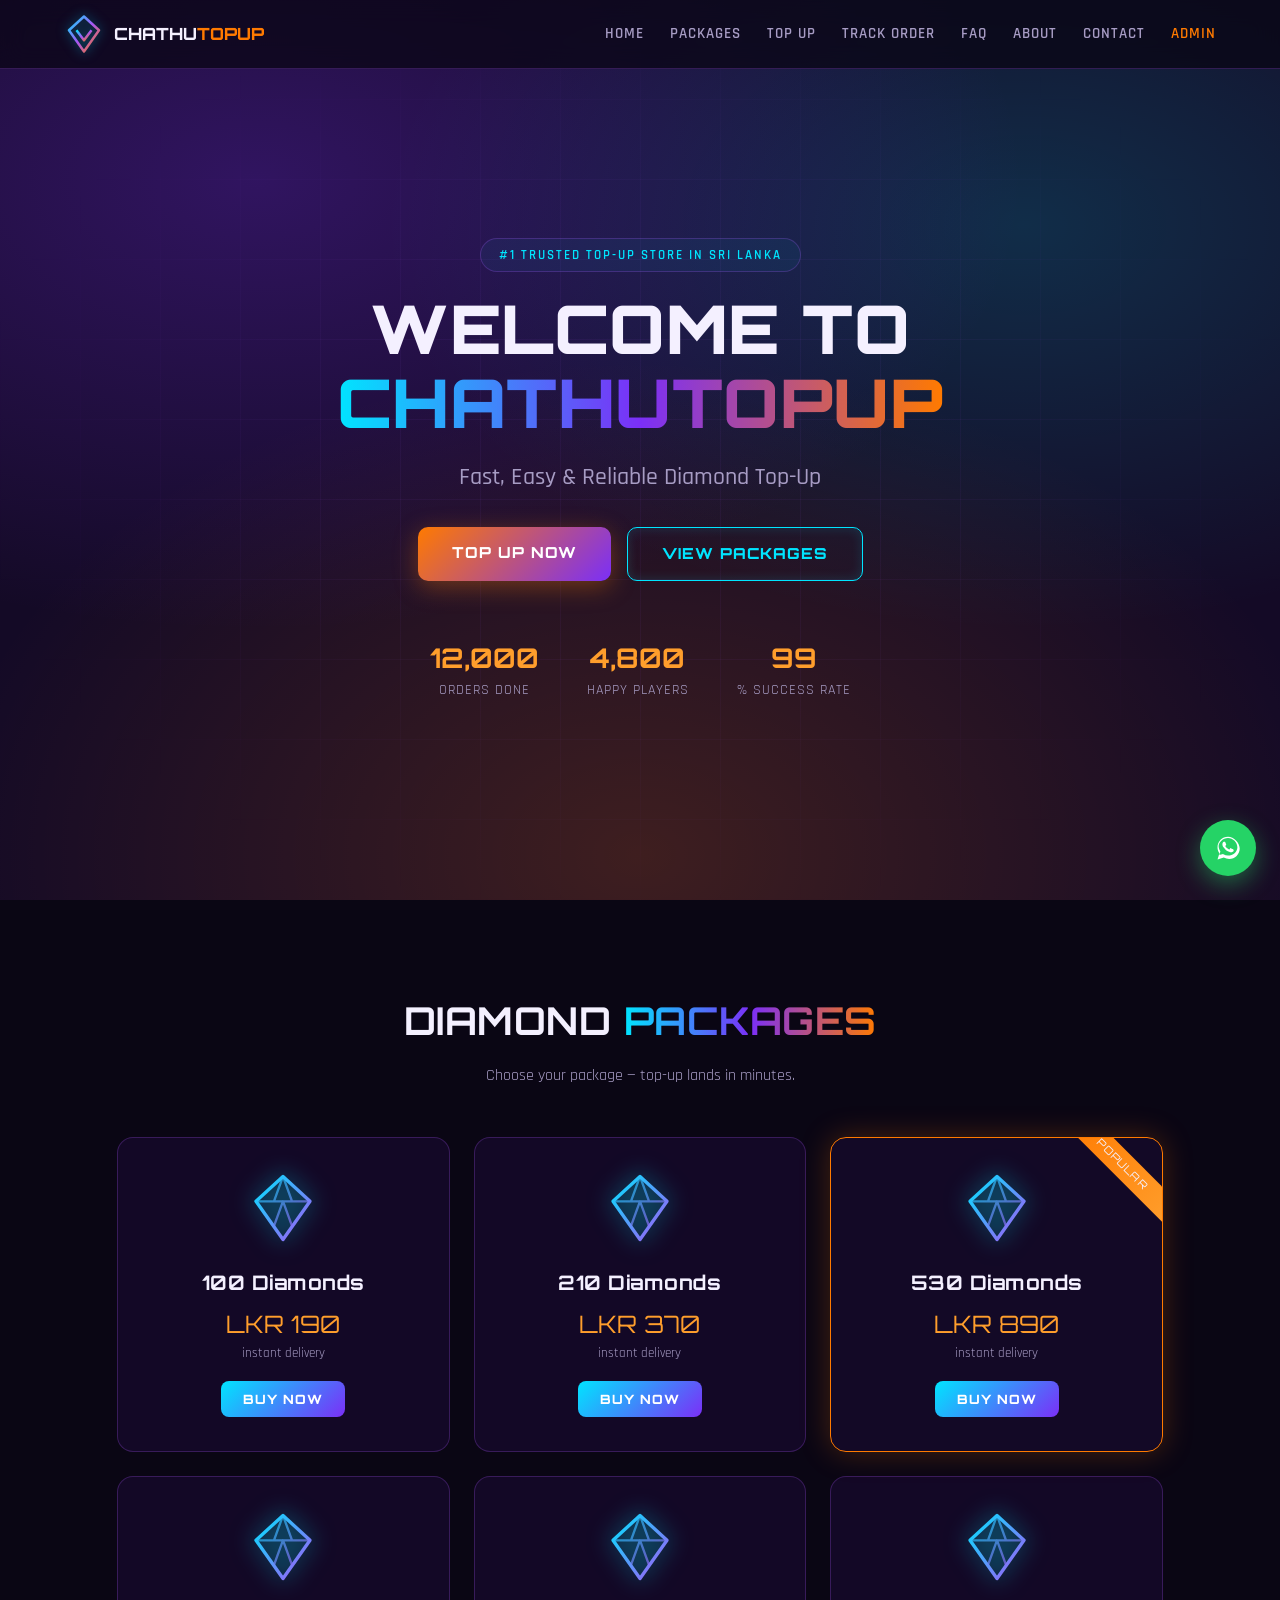
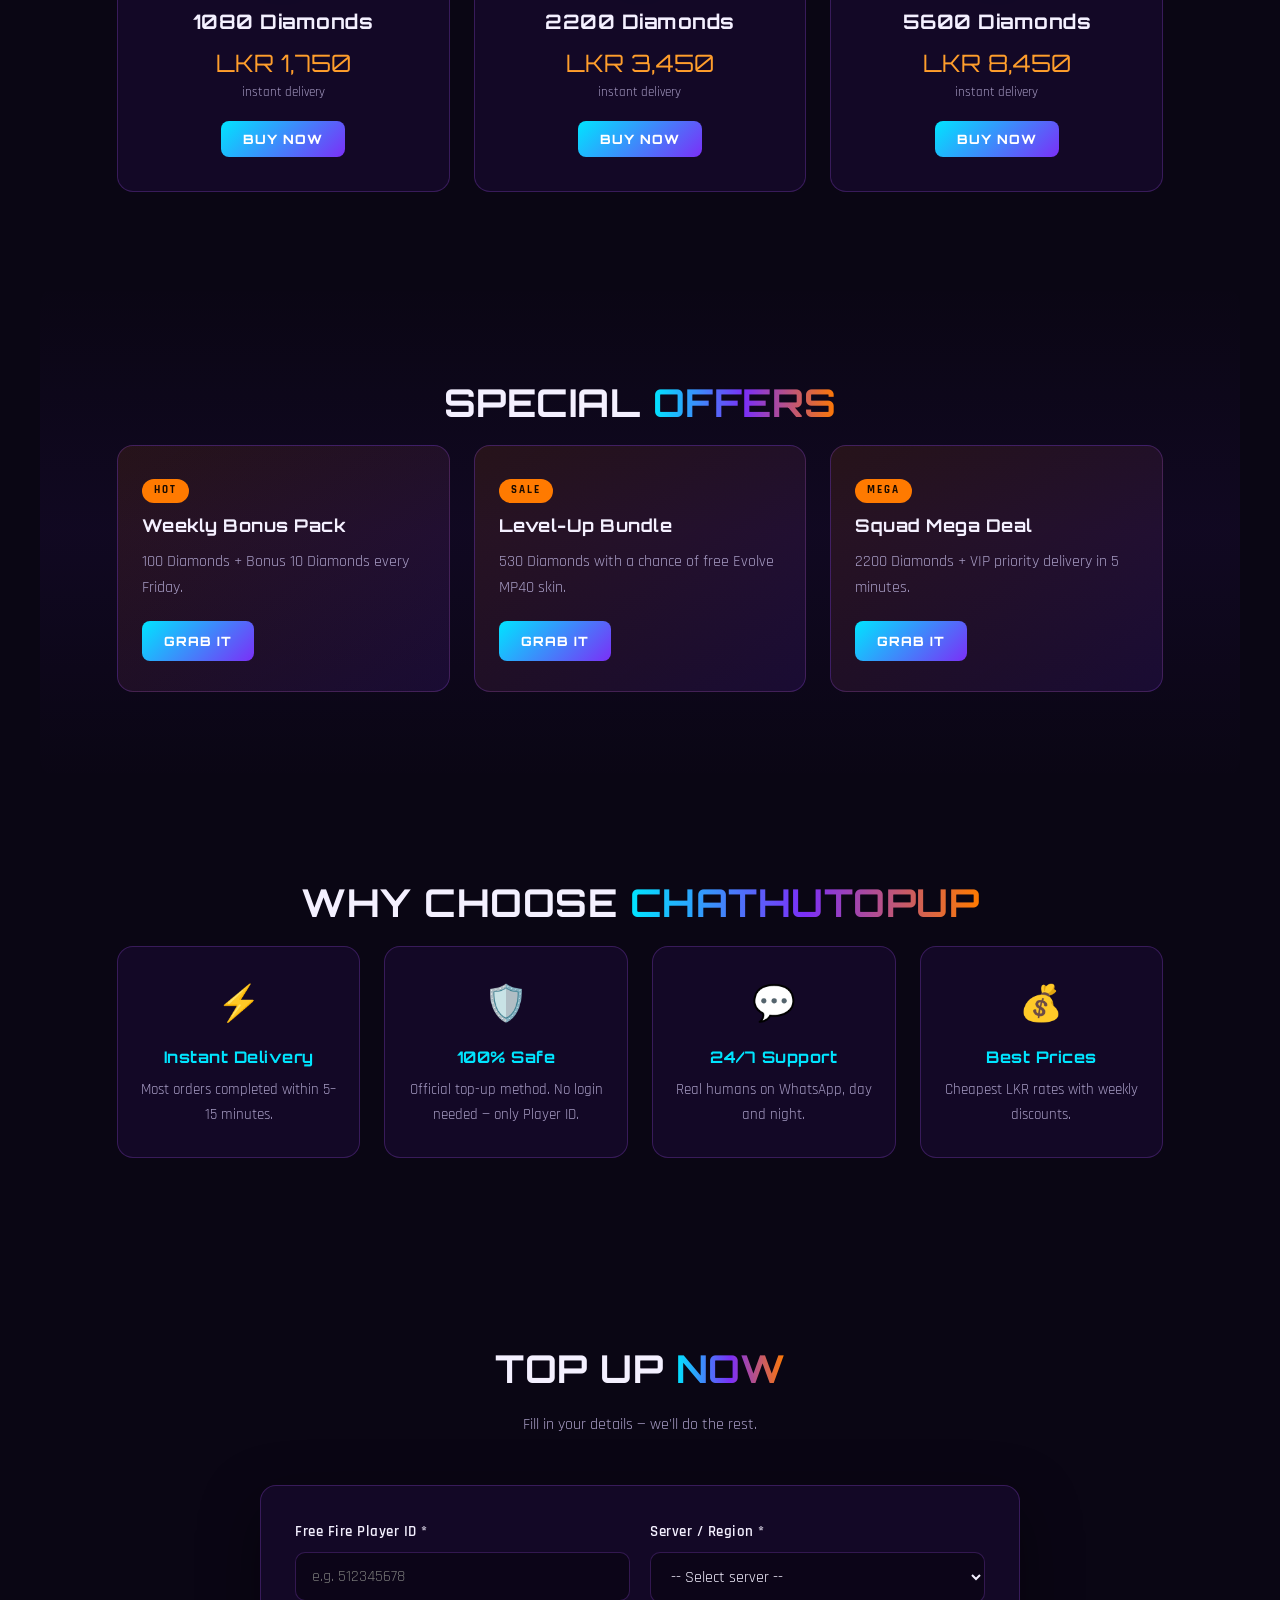
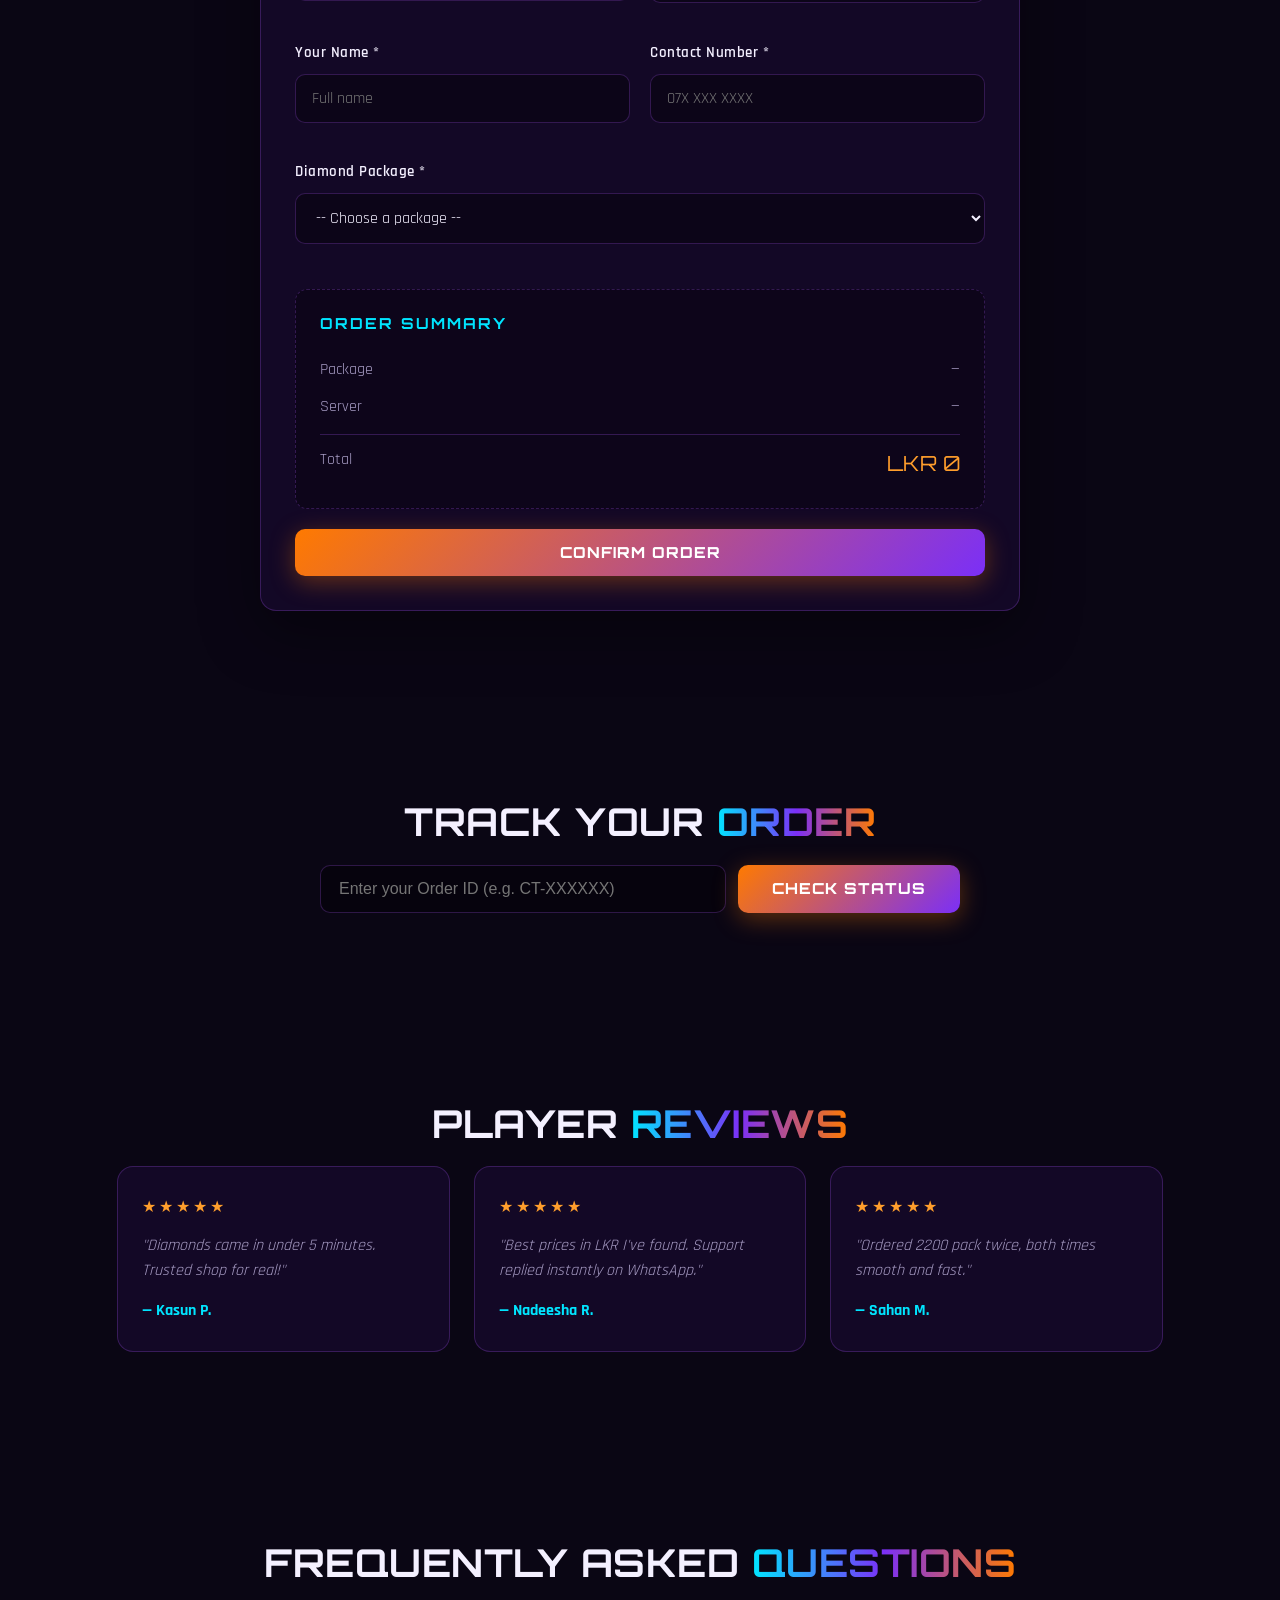
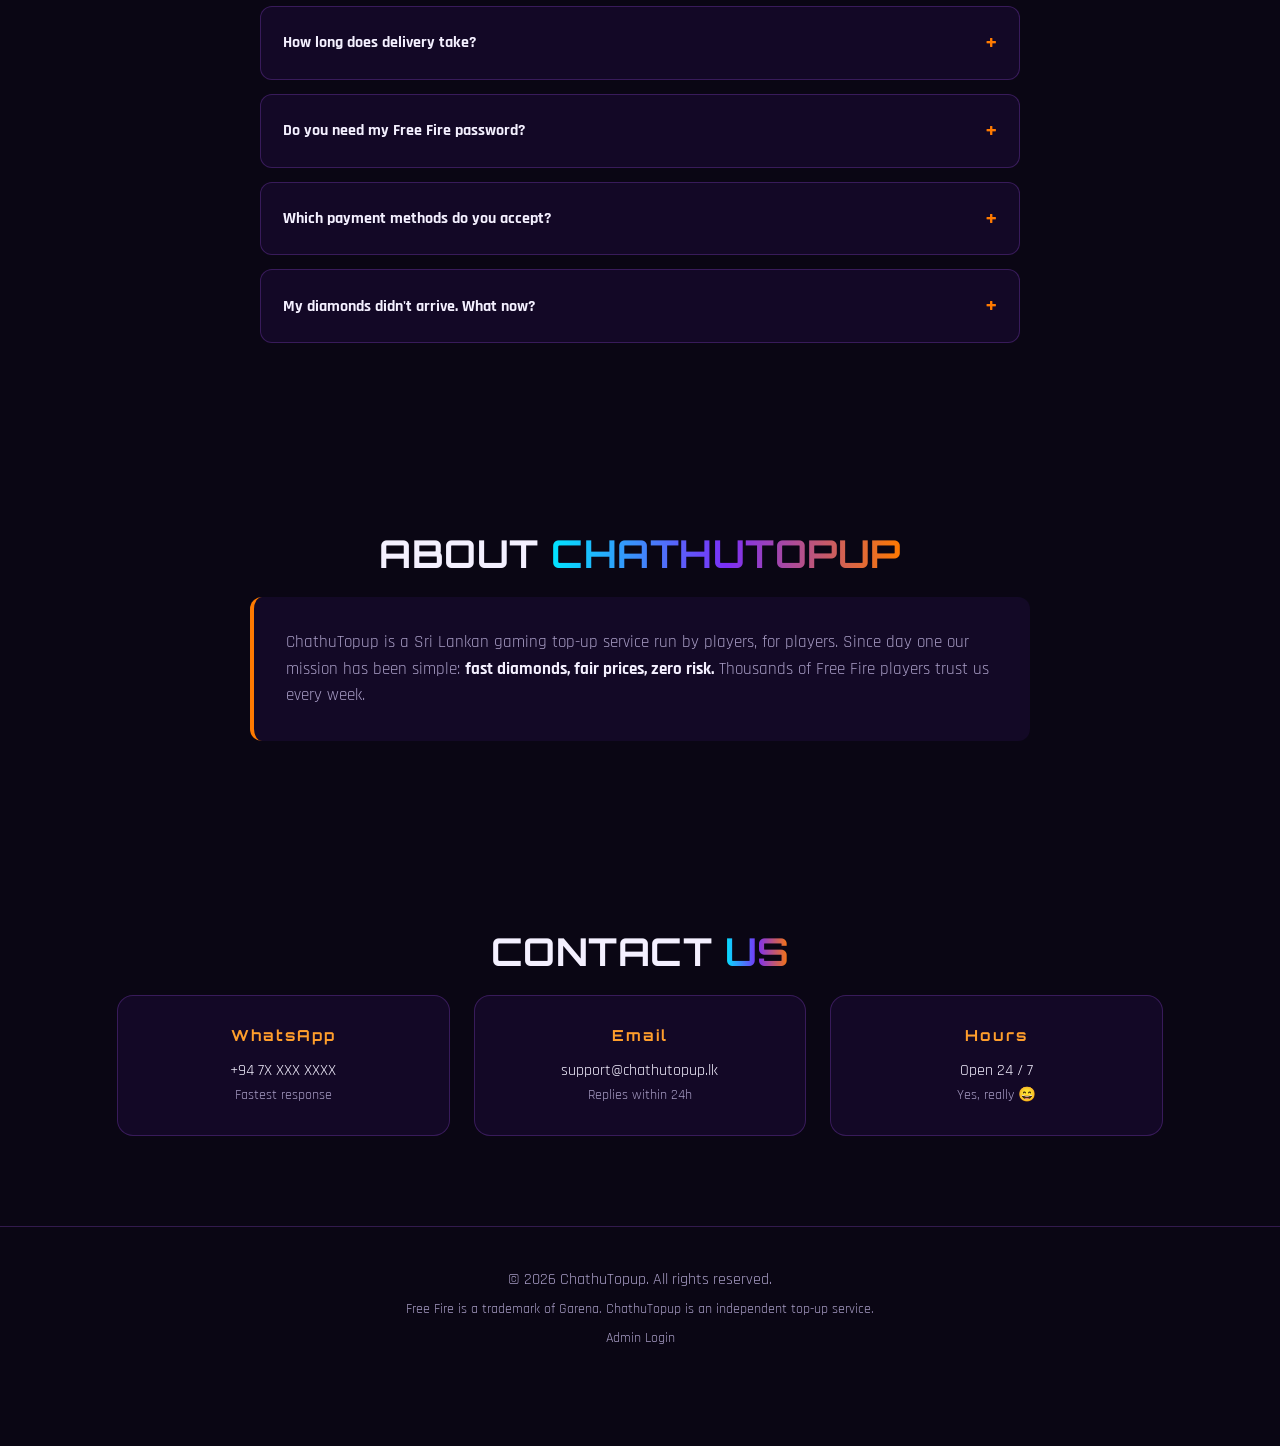
<file: index.html>
<!DOCTYPE html>
<html lang="en">
<head>
  <!-- ============================================================
       CHATHUTOPUP — Free Fire Diamond Top-Up Store
       File : index.html  (Homepage + Order + Payment + Tracking + FAQ)
       Tech : HTML5 / CSS3 / Vanilla JavaScript
       NOTE : This is the frontend. Real orders, auth & payments
              must run on a secure backend (see comments in script.js
              and payment section below).
       ============================================================ -->
  <meta charset="UTF-8" />
  <meta name="viewport" content="width=device-width, initial-scale=1.0" />
  <meta name="description" content="ChathuTopup — Fast, Easy & Reliable Free Fire Diamond Top-Up in Sri Lanka." />
  <title>ChathuTopup | Free Fire Diamond Top-Up Store</title>
  <link rel="stylesheet" href="styles.css" />
  <!-- Gaming font pairing: Orbitron (headings) + Rajdhani (body) -->
  <link rel="preconnect" href="https://fonts.googleapis.com" />
  <link href="https://fonts.googleapis.com/css2?family=Orbitron:wght@600;800;900&family=Rajdhani:wght@400;500;600;700&display=swap" rel="stylesheet" />
</head>
<body>

  <!-- ==================== LOADING SCREEN ==================== -->
  <div id="loader" aria-hidden="true">
    <div class="loader-diamond"></div>
    <p>CHATHUTOPUP</p>
  </div>

  <!-- ==================== NAVBAR ==================== -->
  <header class="navbar" id="navbar">
    <!-- Custom inline-SVG logo: stylized "C" bolt + diamond -->
    <a href="#home" class="brand" aria-label="ChathuTopup home">
      <svg class="logo-mark" viewBox="0 0 64 64" aria-hidden="true">
        <defs>
          <linearGradient id="lg" x1="0" y1="0" x2="1" y2="1">
            <stop offset="0" stop-color="#00e5ff"/><stop offset=".5" stop-color="#a855f7"/><stop offset="1" stop-color="#ff7a00"/>
          </linearGradient>
        </defs>
        <path d="M32 4 8 26l24 34 24-34L32 4z" fill="none" stroke="url(#lg)" stroke-width="4" stroke-linejoin="round"/>
        <path d="M20 26l12 16 12-16" fill="none" stroke="url(#lg)" stroke-width="4" stroke-linejoin="round"/>
      </svg>
      <span class="brand-name">CHATHU<em>TOPUP</em></span>
    </a>

    <nav class="nav-links" id="navLinks" aria-label="Main navigation">
      <a href="#home">Home</a>
      <a href="#packages">Packages</a>
      <a href="#order">Top Up</a>
      <a href="#track">Track Order</a>
      <a href="#faq">FAQ</a>
      <a href="#about">About</a>
      <a href="#contact">Contact</a>
      <a href="admin.html" class="nav-admin">Admin</a>
    </nav>

    <!-- Hamburger for mobile -->
    <button class="hamburger" id="hamburger" aria-label="Open menu" aria-expanded="false">
      <span></span><span></span><span></span>
    </button>
  </header>

  <!-- ==================== HERO ==================== -->
  <section class="hero" id="home">
    <!-- Animated neon grid + glow orbs (pure CSS, fast-loading) -->
    <div class="hero-bg"></div>
    <div class="hero-content reveal">
      <p class="hero-tag">#1 TRUSTED TOP-UP STORE IN SRI LANKA</p>
      <h1>WELCOME TO <span class="grad-text">CHATHUTOPUP</span></h1>
      <p class="hero-sub">Fast, Easy &amp; Reliable Diamond Top-Up</p>
      <div class="hero-btns">
        <a href="#order" class="btn btn-primary">TOP UP NOW</a>
        <a href="#packages" class="btn btn-ghost">VIEW PACKAGES</a>
      </div>
      <div class="hero-stats">
        <div><strong data-count="12000">0</strong><span>Orders Done</span></div>
        <div><strong data-count="4800">0</strong><span>Happy Players</span></div>
        <div><strong data-count="99">0</strong><span>% Success Rate</span></div>
      </div>
    </div>
  </section>

  <!-- ==================== DIAMOND PACKAGES ==================== -->
  <section class="section" id="packages">
    <h2 class="section-title reveal">DIAMOND <span class="grad-text">PACKAGES</span></h2>
    <p class="section-sub reveal">Choose your package — top-up lands in minutes.</p>

    <!-- Cards are rendered from JS (data-driven => easy price management) -->
    <div class="package-grid" id="packageGrid"></div>
  </section>

  <!-- ==================== SPECIAL OFFERS ==================== -->
  <section class="section offers-section">
    <h2 class="section-title reveal">SPECIAL <span class="grad-text">OFFERS</span></h2>
    <div class="offers-grid">
      <div class="offer-card reveal">
        <span class="offer-badge">HOT</span>
        <h3>Weekly Bonus Pack</h3>
        <p>100 Diamonds + Bonus 10 Diamonds every Friday.</p>
        <a href="#order" class="btn btn-small" data-package="100">GRAB IT</a>
      </div>
      <div class="offer-card reveal">
        <span class="offer-badge">SALE</span>
        <h3>Level-Up Bundle</h3>
        <p>530 Diamonds with a chance of free Evolve MP40 skin.</p>
        <a href="#order" class="btn btn-small" data-package="530">GRAB IT</a>
      </div>
      <div class="offer-card reveal">
        <span class="offer-badge">MEGA</span>
        <h3>Squad Mega Deal</h3>
        <p>2200 Diamonds + VIP priority delivery in 5 minutes.</p>
        <a href="#order" class="btn btn-small" data-package="2200">GRAB IT</a>
      </div>
    </div>
  </section>

  <!-- ==================== WHY CHOOSE US ==================== -->
  <section class="section">
    <h2 class="section-title reveal">WHY CHOOSE <span class="grad-text">CHATHUTOPUP</span></h2>
    <div class="features-grid">
      <div class="feature reveal"><span class="feature-icon">⚡</span><h3>Instant Delivery</h3><p>Most orders completed within 5–15 minutes.</p></div>
      <div class="feature reveal"><span class="feature-icon">🛡️</span><h3>100% Safe</h3><p>Official top-up method. No login needed — only Player ID.</p></div>
      <div class="feature reveal"><span class="feature-icon">💬</span><h3>24/7 Support</h3><p>Real humans on WhatsApp, day and night.</p></div>
      <div class="feature reveal"><span class="feature-icon">💰</span><h3>Best Prices</h3><p>Cheapest LKR rates with weekly discounts.</p></div>
    </div>
  </section>

  <!-- ==================== ORDER SYSTEM ==================== -->
  <section class="section order-section" id="order">
    <h2 class="section-title reveal">TOP UP <span class="grad-text">NOW</span></h2>
    <p class="section-sub reveal">Fill in your details — we'll do the rest.</p>

    <form class="order-form reveal" id="orderForm" novalidate>
      <div class="form-grid">
        <div class="field">
          <label for="playerId">Free Fire Player ID *</label>
          <input type="text" id="playerId" placeholder="e.g. 512345678" maxlength="12" required />
          <small class="error-msg"></small>
        </div>
        <div class="field">
          <label for="server">Server / Region *</label>
          <select id="server" required>
            <option value="">-- Select server --</option>
            <option value="Asia">Asia</option>
            <option value="MENA">MENA</option>
            <option value="Europe">Europe</option>
            <option value="Americas">Americas</option>
            <option value="IND">India</option>
          </select>
          <small class="error-msg"></small>
        </div>
        <div class="field">
          <label for="customerName">Your Name *</label>
          <input type="text" id="customerName" placeholder="Full name" required />
          <small class="error-msg"></small>
        </div>
        <div class="field">
          <label for="phone">Contact Number *</label>
          <input type="tel" id="phone" placeholder="07X XXX XXXX" required />
          <small class="error-msg"></small>
        </div>
        <div class="field field-wide">
          <label for="packageSelect">Diamond Package *</label>
          <select id="packageSelect" required>
            <option value="">-- Choose a package --</option>
          </select>
          <small class="error-msg"></small>
        </div>
      </div>

      <!-- Live order summary (updates via JS) -->
      <div class="order-summary" id="orderSummary" aria-live="polite">
        <h3>ORDER SUMMARY</h3>
        <div class="summary-row"><span>Package</span><span id="sumPackage">—</span></div>
        <div class="summary-row"><span>Server</span><span id="sumServer">—</span></div>
        <div class="summary-row total"><span>Total</span><span id="sumTotal">LKR 0</span></div>
      </div>

      <button type="submit" class="btn btn-primary btn-block">CONFIRM ORDER</button>
    </form>

    <!-- Shown after confirm: payment instructions + receipt upload -->
    <div class="payment-box hidden" id="paymentBox">
      <h3>PAYMENT — BANK TRANSFER</h3>
      <ol class="payment-steps">
        <li>Transfer the <strong>exact total</strong> to:<br>
          <code>Bank of Ceylon • ChathuTopup (Pvt) Ltd<br>Acct: 1234 5678 9012</code></li>
        <li>Enter your bank reference number below.</li>
        <li>Attach a photo/screenshot of the receipt (optional but faster).</li>
      </ol>

      <div class="form-grid">
        <div class="field">
          <label for="payRef">Payment Reference *</label>
          <input type="text" id="payRef" placeholder="Bank transfer reference no." />
          <small class="error-msg"></small>
        </div>
        <div class="field">
          <label for="receipt">Upload Receipt</label>
          <input type="file" id="receipt" accept="image/*,.pdf" />
        </div>
      </div>
      <button class="btn btn-primary btn-block" id="submitPayment">SUBMIT PAYMENT &amp; PLACE ORDER</button>
      <p class="secure-note">🔒 Card payments will be processed through a PCI-DSS certified gateway (ePay / WebXPay). We <strong>never</strong> ask for card PINs, passwords or OTPs.</p>
    </div>
  </section>

  <!-- ==================== ORDER TRACKING ==================== -->
  <section class="section track-section" id="track">
    <h2 class="section-title reveal">TRACK YOUR <span class="grad-text">ORDER</span></h2>
    <div class="track-box reveal">
      <input type="text" id="trackInput" placeholder="Enter your Order ID (e.g. CT-XXXXXX)" />
      <button class="btn btn-primary" id="trackBtn">CHECK STATUS</button>
      <div class="track-result hidden" id="trackResult" aria-live="polite"></div>
    </div>
  </section>

  <!-- ==================== REVIEWS ==================== -->
  <section class="section">
    <h2 class="section-title reveal">PLAYER <span class="grad-text">REVIEWS</span></h2>
    <div class="reviews-grid">
      <div class="review reveal"><div class="stars">★★★★★</div><p>"Diamonds came in under 5 minutes. Trusted shop for real!"</p><strong>— Kasun P.</strong></div>
      <div class="review reveal"><div class="stars">★★★★★</div><p>"Best prices in LKR I've found. Support replied instantly on WhatsApp."</p><strong>— Nadeesha R.</strong></div>
      <div class="review reveal"><div class="stars">★★★★★</div><p>"Ordered 2200 pack twice, both times smooth and fast."</p><strong>— Sahan M.</strong></div>
    </div>
  </section>

  <!-- ==================== FAQ ==================== -->
  <section class="section" id="faq">
    <h2 class="section-title reveal">FREQUENTLY ASKED <span class="grad-text">QUESTIONS</span></h2>
    <div class="faq-list" id="faqList">
      <details class="faq-item reveal"><summary>How long does delivery take?</summary><p>Usually 5–15 minutes after payment verification. During peak events it may take up to 1 hour.</p></details>
      <details class="faq-item reveal"><summary>Do you need my Free Fire password?</summary><p>No! We only need your Player ID. Never share your password with anyone.</p></details>
      <details class="faq-item reveal"><summary>Which payment methods do you accept?</summary><p>Bank transfer now — card payments via a secure gateway coming soon.</p></details>
      <details class="faq-item reveal"><summary>My diamonds didn't arrive. What now?</summary><p>Message us on WhatsApp with your Order ID and receipt. We'll fix it right away.</p></details>
    </div>
  </section>

  <!-- ==================== ABOUT & CONTACT ==================== -->
  <section class="section" id="about">
    <h2 class="section-title reveal">ABOUT <span class="grad-text">CHATHUTOPUP</span></h2>
    <div class="about-card reveal">
      <p>ChathuTopup is a Sri Lankan gaming top-up service run by players, for players. Since day one our mission has been simple: <strong>fast diamonds, fair prices, zero risk.</strong> Thousands of Free Fire players trust us every week.</p>
    </div>
  </section>

  <section class="section" id="contact">
    <h2 class="section-title reveal">CONTACT <span class="grad-text">US</span></h2>
    <div class="contact-grid">
      <div class="contact-card reveal"><h3>WhatsApp</h3><p>+94 7X XXX XXXX</p><p class="muted">Fastest response</p></div>
      <div class="contact-card reveal"><h3>Email</h3><p>support@chathutopup.lk</p><p class="muted">Replies within 24h</p></div>
      <div class="contact-card reveal"><h3>Hours</h3><p>Open 24 / 7</p><p class="muted">Yes, really 😄</p></div>
    </div>
  </section>

  <!-- ==================== FOOTER ==================== -->
  <footer class="footer">
    <p>© 2026 ChathuTopup. All rights reserved.</p>
    <p class="muted">Free Fire is a trademark of Garena. ChathuTopup is an independent top-up service.</p>
    <p class="muted"><a href="admin.html">Admin Login</a></p>
  </footer>

  <!-- Floating WhatsApp support button -->
  <a class="whatsapp-float" href="https://wa.me/947XXXXXXXX" target="_blank" rel="noopener" aria-label="Chat on WhatsApp">
    <svg viewBox="0 0 32 32" width="28" height="28" aria-hidden="true"><path fill="#fff" d="M16 3C9.4 3 4 8.4 4 15c0 2.6.8 5 2.2 7L4 29l7.2-2.1c1.9 1 4 1.6 6.2 1.6 6.6 0 12-5.4 12-12S22.6 3 16 3zm0 21.5c-1.9 0-3.7-.5-5.3-1.5l-.4-.2-4.2 1.2 1.2-4.1-.3-.4c-1.1-1.7-1.7-3.7-1.7-5.7C5.3 9.5 10.2 4.5 16 4.5S26.7 9.5 26.7 15 21.8 24.5 16 24.5zm5.4-7.3c-.3-.2-1.8-.9-2-1-.3-.1-.5-.2-.7.2-.2.3-.8 1-.9 1.2-.2.2-.3.2-.6.1-.3-.2-1.3-.5-2.5-1.6-.9-.8-1.5-1.8-1.7-2.1-.2-.3 0-.5.1-.6l.5-.6c.1-.2.2-.3.3-.5.1-.2 0-.4 0-.6-.1-.2-.7-1.7-1-2.3-.3-.6-.5-.5-.7-.6h-.6c-.2 0-.6.1-.9.4-.3.3-1.1 1.1-1.1 2.7s1.2 3.1 1.3 3.3c.2.2 2.3 3.5 5.5 4.9.8.3 1.4.5 1.9.7.8.2 1.5.2 2 .1.6-.1 1.8-.7 2-1.4.3-.7.3-1.3.2-1.5-.1-.1-.3-.2-.6-.3z"/></svg>
  </a>

  <!-- Toast notifications -->
  <div class="toast" id="toast" role="status"></div>

  <script src="script.js"></script>
</body>
</html>
</file>
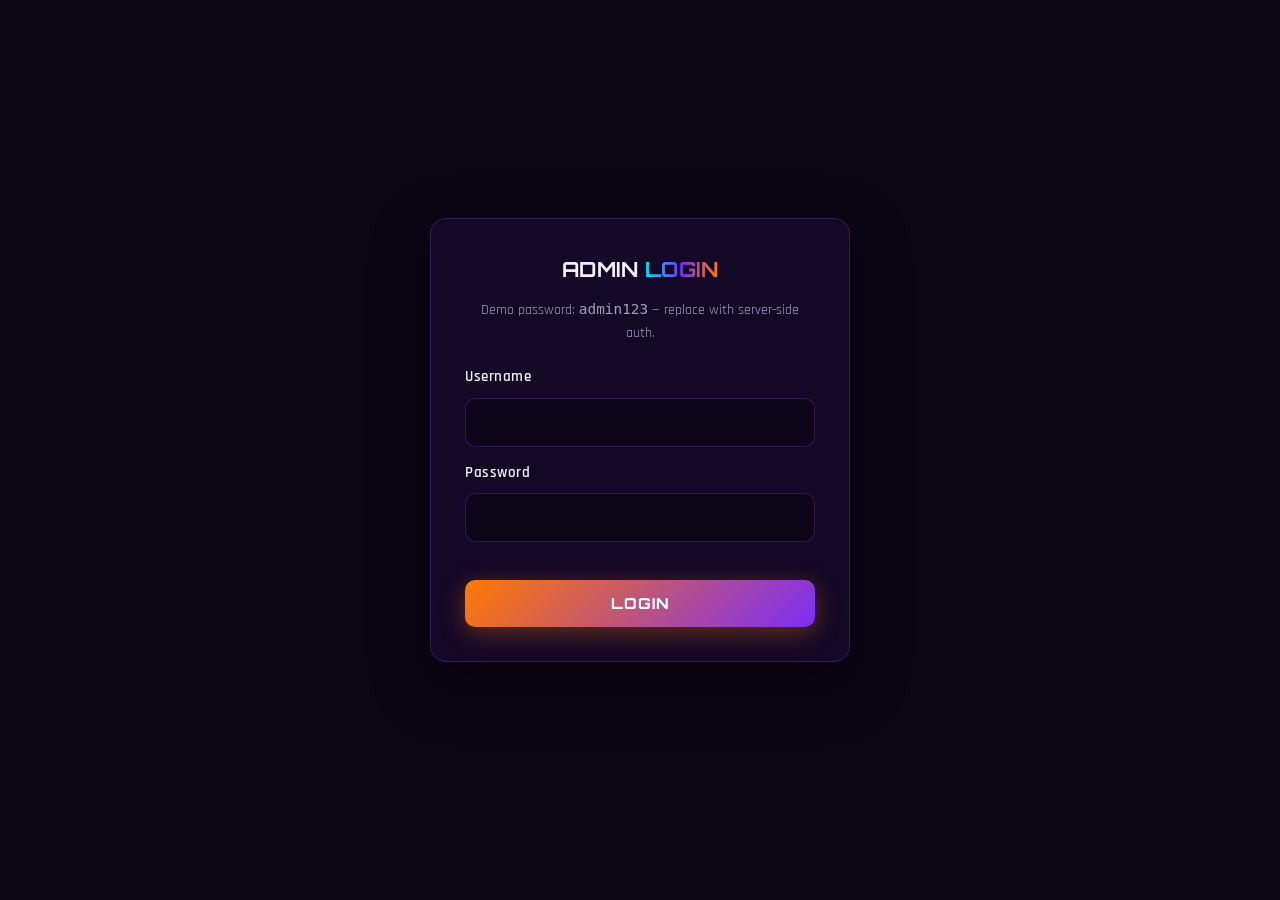
<file: admin.html>
<!DOCTYPE html>
<html lang="en">
<head>
  <!-- ============================================================
       CHATHUTOPUP — admin.html
       Admin Dashboard: order stats, order management, package pricing.
       ⚠ DEMO ONLY: the login below is a client-side placeholder.
       PRODUCTION: enforce authentication on the SERVER (session/JWT,
       hashed passwords, HTTPS, role-based access). Never secure admin
       with frontend-only code.
       ============================================================ -->
  <meta charset="UTF-8" />
  <meta name="viewport" content="width=device-width, initial-scale=1.0" />
  <meta name="robots" content="noindex" />
  <title>Admin Dashboard | ChathuTopup</title>
  <link rel="stylesheet" href="styles.css" />
  <link href="https://fonts.googleapis.com/css2?family=Orbitron:wght@600;800;900&family=Rajdhani:wght@400;500;600;700&display=swap" rel="stylesheet" />
  <style>
    /* Admin-only additions */
    .admin-wrap { max-width: 1100px; margin: 0 auto; padding: 110px 5vw 60px; }
    .login-box { max-width: 420px; margin: 12vh auto 0; }
    .stat-grid { display: grid; gap: 20px; grid-template-columns: repeat(auto-fit, minmax(200px, 1fr)); margin-bottom: 40px; }
    .stat-card { padding: 24px; border-radius: var(--radius); background: var(--card); border: 1px solid var(--border); text-align: center; }
    .stat-card strong { display: block; font-family: var(--font-head); font-size: 2rem; color: var(--orange-hot); }
    .stat-card span { color: var(--muted); text-transform: uppercase; letter-spacing: 1px; font-size: .8rem; }
    .admin-table { width: 100%; border-collapse: collapse; margin-top: 16px; }
    .admin-table th, .admin-table td { padding: 12px 14px; text-align: left; border-bottom: 1px solid var(--border); font-size: .95rem; }
    .admin-table th { font-family: var(--font-head); font-size: .75rem; letter-spacing: 1px; color: var(--blue); }
    .admin-table tr:hover td { background: rgba(123,47,247,.08); }
    .admin-table select, .pkg-price-input {
      padding: 7px 10px; border-radius: 8px; background: rgba(0,0,0,.4);
      border: 1px solid var(--border); color: var(--text); font-family: var(--font-body);
    }
    .admin-panel { padding: 28px; margin-bottom: 36px; background: var(--card); border: 1px solid var(--border); border-radius: var(--radius); overflow-x: auto; }
    .admin-panel h2 { font-size: 1.1rem; margin-bottom: 8px; }
    .admin-back { display: inline-block; margin-bottom: 24px; color: var(--blue); font-weight: 700; }
    .pkg-row { display: flex; gap: 12px; align-items: center; padding: 10px 0; border-bottom: 1px solid rgba(168,85,247,.12); flex-wrap: wrap; }
    .pkg-row strong { min-width: 130px; }
    @media (max-width: 720px) { .admin-table { font-size: .8rem; } }
  </style>
</head>
<body>
  <div id="loader"><div class="loader-diamond"></div><p>CHATHUTOPUP ADMIN</p></div>

  <!-- ===== DEMO LOGIN GATE (replace with real server auth!) ===== -->
  <div class="admin-wrap" id="loginView">
    <form class="order-form login-box" id="loginForm">
      <h2 class="section-title" style="font-size:1.3rem">ADMIN <span class="grad-text">LOGIN</span></h2>
      <p class="muted" style="text-align:center;margin-bottom:20px">Demo password: <code>admin123</code> — replace with server-side auth.</p>
      <div class="field">
        <label for="adminUser">Username</label>
        <input type="text" id="adminUser" required autocomplete="username" />
      </div>
      <div class="field" style="margin-top:14px">
        <label for="adminPass">Password</label>
        <input type="password" id="adminPass" required autocomplete="current-password" />
        <small class="error-msg" id="loginErr"></small>
      </div>
      <button class="btn btn-primary btn-block" type="submit">LOGIN</button>
    </form>
  </div>

  <!-- ===== DASHBOARD ===== -->
  <div class="admin-wrap hidden" id="dashboard">
    <a class="admin-back" href="index.html">← Back to Store</a>
    <h1 class="section-title" style="text-align:left">DASH<span class="grad-text">BOARD</span></h1>

    <!-- Stats -->
    <div class="stat-grid" id="statGrid">
      <div class="stat-card"><strong id="stTotal">0</strong><span>Total Orders</span></div>
      <div class="stat-card"><strong id="stPending">0</strong><span>Pending</span></div>
      <div class="stat-card"><strong id="stProcessing">0</strong><span>Processing</span></div>
      <div class="stat-card"><strong id="stCompleted">0</strong><span>Completed</span></div>
    </div>

    <!-- Order management -->
    <div class="admin-panel">
      <h2>ORDER MANAGEMENT</h2>
      <p class="muted">Update any order's status — customers see it instantly on the tracking page.</p>
      <table class="admin-table">
        <thead>
          <tr><th>Order ID</th><th>Customer</th><th>Player ID</th><th>Package</th><th>Total</th><th>Pay Ref</th><th>Status</th></tr>
        </thead>
        <tbody id="ordersBody"></tbody>
      </table>
      <p class="muted" id="noOrders" style="margin-top:14px">No orders yet — place a test order from the store page.</p>
    </div>

    <!-- Package management -->
    <div class="admin-panel">
      <h2>PACKAGES &amp; PRICING</h2>
      <p class="muted">Edit prices (LKR) and toggle the "Popular" highlight, then save.</p>
      <div id="pkgEditor"></div>
      <button class="btn btn-primary btn-block" id="savePackages">SAVE PACKAGES</button>
    </div>

    <button class="btn btn-ghost" id="logoutBtn">LOGOUT</button>
  </div>

  <script src="admin.js"></script>
</body>
</html>
</file>
<file: styles.css>
/* ============================================================
   CHATHUTOPUP — styles.css
   Theme: Gaming / Esports  •  Black + Dark Purple + Orange + Neon Blue
   ============================================================ */

/* ---------- Design tokens ---------- */
:root {
  --bg: #0a0614;            /* near-black purple */
  --bg-2: #140a26;
  --purple: #7b2ff7;
  --purple-dark: #4c1d95;
  --orange: #ff7a00;
  --orange-hot: #ff9e2c;
  --blue: #00e5ff;
  --text: #f4f0ff;
  --muted: #a79cc4;
  --card: rgba(123, 47, 247, 0.08);
  --border: rgba(168, 85, 247, 0.25);
  --radius: 16px;
  --font-head: 'Orbitron', sans-serif;
  --font-body: 'Rajdhani', sans-serif;
}

/* ---------- Reset / base ---------- */
* { margin: 0; padding: 0; box-sizing: border-box; }
html { scroll-behavior: smooth; }
body {
  font-family: var(--font-body);
  background: var(--bg);
  color: var(--text);
  line-height: 1.6;
  overflow-x: hidden;
}
a { color: inherit; text-decoration: none; }
h1, h2, h3 { font-family: var(--font-head); letter-spacing: .5px; }
.grad-text {
  background: linear-gradient(90deg, var(--blue), var(--purple), var(--orange));
  -webkit-background-clip: text;
  background-clip: text;
  -webkit-text-fill-color: transparent;
}
.muted { color: var(--muted); font-size: .9rem; }
.hidden { display: none !important; }

/* ---------- Loading screen ---------- */
#loader {
  position: fixed; inset: 0; z-index: 999;
  background: var(--bg);
  display: flex; flex-direction: column; align-items: center; justify-content: center; gap: 16px;
  transition: opacity .5s ease, visibility .5s;
}
#loader.done { opacity: 0; visibility: hidden; }
.loader-diamond {
  width: 42px; height: 42px;
  border: 3px solid var(--purple); border-top-color: var(--orange); border-radius: 8px;
  transform: rotate(45deg);
  animation: spin 1s cubic-bezier(.6,.1,.4,.9) infinite;
}
@keyframes spin { to { transform: rotate(405deg); } }
#loader p { font-family: var(--font-head); letter-spacing: 4px; color: var(--muted); }

/* ---------- Navbar ---------- */
.navbar {
  position: fixed; top: 0; left: 0; right: 0; z-index: 100;
  display: flex; align-items: center; justify-content: space-between;
  padding: 14px 5vw;
  background: rgba(10, 6, 20, .75);
  backdrop-filter: blur(12px);
  border-bottom: 1px solid var(--border);
  transition: background .3s;
}
.brand { display: flex; align-items: center; gap: 10px; }
.logo-mark { width: 40px; height: 40px; filter: drop-shadow(0 0 6px rgba(0,229,255,.5)); }
.brand-name { font-family: var(--font-head); font-weight: 800; font-size: 1.05rem; }
.brand-name em { font-style: normal; color: var(--orange); }
.nav-links { display: flex; gap: 26px; }
.nav-links a {
  font-weight: 600; font-size: .95rem; text-transform: uppercase; letter-spacing: 1px;
  color: var(--muted); transition: color .25s, text-shadow .25s;
}
.nav-links a:hover { color: var(--blue); text-shadow: 0 0 12px rgba(0,229,255,.6); }
.nav-admin { color: var(--orange) !important; }

.hamburger { display: none; background: none; border: 0; cursor: pointer; padding: 6px; }
.hamburger span { display: block; width: 24px; height: 2px; background: var(--text); margin: 5px 0; transition: .3s; }

/* ---------- Hero ---------- */
.hero {
  min-height: 100vh;
  display: flex; align-items: center; justify-content: center;
  text-align: center; position: relative; padding: 100px 5vw 60px;
}
.hero-bg {
  position: absolute; inset: 0; z-index: -1;
  background:
    radial-gradient(ellipse 60% 50% at 20% 20%, rgba(123,47,247,.28), transparent),
    radial-gradient(ellipse 50% 45% at 80% 25%, rgba(0,229,255,.16), transparent),
    radial-gradient(ellipse 55% 55% at 50% 95%, rgba(255,122,0,.18), transparent),
    var(--bg-2);
}
/* Neon grid lines */
.hero-bg::before {
  content: ""; position: absolute; inset: 0;
  background:
    repeating-linear-gradient(90deg, rgba(168,85,247,.06) 0 1px, transparent 1px 80px),
    repeating-linear-gradient(0deg, rgba(168,85,247,.06) 0 1px, transparent 1px 80px);
  mask-image: radial-gradient(ellipse at center, black 30%, transparent 75%);
}
.hero-tag {
  display: inline-block; padding: 6px 18px; margin-bottom: 20px;
  border: 1px solid var(--border); border-radius: 999px;
  color: var(--blue); font-weight: 600; font-size: .8rem; letter-spacing: 2px;
  background: rgba(0,229,255,.05);
}
.hero h1 { font-size: clamp(2rem, 6vw, 4.2rem); font-weight: 900; line-height: 1.1; }
.hero-sub {
  font-size: clamp(1.05rem, 2.4vw, 1.5rem); color: var(--muted);
  margin: 18px 0 30px; font-weight: 500;
}
.hero-btns { display: flex; gap: 16px; justify-content: center; flex-wrap: wrap; }
.hero-stats { display: flex; gap: 48px; justify-content: center; margin-top: 56px; flex-wrap: wrap; }
.hero-stats div { display: flex; flex-direction: column; }
.hero-stats strong { font-family: var(--font-head); font-size: 1.7rem; color: var(--orange-hot); }
.hero-stats span { color: var(--muted); font-size: .85rem; text-transform: uppercase; letter-spacing: 1px; }

/* ---------- Buttons ---------- */
.btn {
  display: inline-block; padding: 14px 34px; border-radius: 10px;
  font-family: var(--font-head); font-weight: 800; font-size: .95rem; letter-spacing: 1px;
  cursor: pointer; border: 0; transition: transform .2s, box-shadow .3s, filter .3s;
  text-align: center;
}
.btn:hover { transform: translateY(-3px); filter: brightness(1.1); }
.btn-primary {
  background: linear-gradient(135deg, var(--orange), var(--purple));
  color: #fff; box-shadow: 0 6px 24px rgba(255,122,0,.35);
}
.btn-primary:hover { box-shadow: 0 10px 32px rgba(255,122,0,.55), 0 0 24px rgba(123,47,247,.4); }
.btn-ghost {
  background: transparent; color: var(--blue);
  border: 1px solid var(--blue); box-shadow: inset 0 0 12px rgba(0,229,255,.15);
}
.btn-small { padding: 10px 22px; font-size: .8rem; background: linear-gradient(135deg, var(--blue), var(--purple)); color: #fff; border-radius: 8px; }
.btn-block { width: 100%; margin-top: 20px; }

/* ---------- Sections ---------- */
.section { padding: 90px 6vw; max-width: 1200px; margin: 0 auto; }
.section-title { font-size: clamp(1.5rem, 4vw, 2.4rem); text-align: center; margin-bottom: 12px; }
.section-sub { text-align: center; color: var(--muted); margin-bottom: 48px; }

/* ---------- Package cards ---------- */
.package-grid {
  display: grid; gap: 24px;
  grid-template-columns: repeat(auto-fit, minmax(250px, 1fr));
}
.package-card {
  position: relative; text-align: center; padding: 34px 24px;
  background: var(--card); border: 1px solid var(--border); border-radius: var(--radius);
  transition: transform .3s, box-shadow .3s, border-color .3s;
  overflow: hidden;
}
.package-card::before { /* top glow line */
  content: ""; position: absolute; top: 0; left: 20%; right: 20%; height: 2px;
  background: linear-gradient(90deg, transparent, var(--blue), var(--orange), transparent);
  opacity: 0; transition: opacity .3s;
}
.package-card:hover {
  transform: translateY(-8px) scale(1.02);
  border-color: var(--purple);
  box-shadow: 0 18px 44px rgba(123,47,247,.35), 0 0 20px rgba(0,229,255,.15);
}
.package-card:hover::before { opacity: 1; }
.package-card.popular { border-color: var(--orange); box-shadow: 0 0 30px rgba(255,122,0,.25); }
.popular-tag {
  position: absolute; top: 14px; right: -34px; transform: rotate(45deg);
  background: linear-gradient(90deg, var(--orange), var(--orange-hot));
  font-family: var(--font-head); font-size: .65rem; padding: 4px 40px; letter-spacing: 1px;
}
.diamond-icon { width: 72px; height: 72px; margin: 0 auto 14px; filter: drop-shadow(0 0 12px rgba(0,229,255,.6)); animation: float 3.5s ease-in-out infinite; }
@keyframes float { 0%,100% { transform: translateY(0); } 50% { transform: translateY(-8px); } }
.package-name { font-size: 1.25rem; margin-bottom: 6px; }
.package-price { font-family: var(--font-head); font-size: 1.5rem; color: var(--orange-hot); margin-bottom: 18px; }
.package-price small { display: block; font-family: var(--font-body); color: var(--muted); font-size: .8rem; }

/* ---------- Offers ---------- */
.offers-section { background: linear-gradient(180deg, transparent, rgba(123,47,247,.06), transparent); border-radius: 24px; }
.offers-grid { display: grid; gap: 24px; grid-template-columns: repeat(auto-fit, minmax(260px, 1fr)); }
.offer-card {
  position: relative; padding: 30px 24px; border-radius: var(--radius);
  background: linear-gradient(145deg, rgba(255,122,0,.1), rgba(123,47,247,.12));
  border: 1px solid var(--border); transition: transform .3s, box-shadow .3s;
}
.offer-card:hover { transform: translateY(-6px); box-shadow: 0 14px 36px rgba(255,122,0,.22); }
.offer-card h3 { margin: 8px 0 10px; font-size: 1.1rem; }
.offer-card p { color: var(--muted); margin-bottom: 20px; }
.offer-badge {
  display: inline-block; padding: 3px 12px; border-radius: 999px;
  background: var(--orange); color: #1a0b00; font-weight: 700; font-size: .7rem; letter-spacing: 2px;
}

/* ---------- Why choose us ---------- */
.features-grid { display: grid; gap: 24px; grid-template-columns: repeat(auto-fit, minmax(220px, 1fr)); }
.feature {
  padding: 30px 22px; text-align: center; border-radius: var(--radius);
  background: var(--card); border: 1px solid var(--border); transition: transform .3s, border-color .3s;
}
.feature:hover { transform: translateY(-6px); border-color: var(--blue); }
.feature-icon { font-size: 2.2rem; display: block; margin-bottom: 12px; }
.feature h3 { font-size: 1rem; margin-bottom: 8px; color: var(--blue); }
.feature p { color: var(--muted); font-size: .95rem; }

/* ---------- Order form ---------- */
.order-form, .payment-box {
  max-width: 760px; margin: 0 auto; padding: 34px;
  background: var(--card); border: 1px solid var(--border); border-radius: var(--radius);
  box-shadow: 0 20px 60px rgba(0,0,0,.4);
}
.form-grid { display: grid; gap: 20px; grid-template-columns: repeat(2, 1fr); }
.field { display: flex; flex-direction: column; }
.field-wide { grid-column: 1 / -1; }
.field label { font-weight: 600; margin-bottom: 8px; font-size: .95rem; letter-spacing: .5px; }
.field input, .field select {
  padding: 13px 16px; border-radius: 10px;
  background: rgba(0,0,0,.35); border: 1px solid var(--border);
  color: var(--text); font-family: var(--font-body); font-size: 1rem;
  transition: border-color .25s, box-shadow .25s;
}
.field input:focus, .field select:focus {
  outline: none; border-color: var(--blue);
  box-shadow: 0 0 0 3px rgba(0,229,255,.15);
}
.field select option { background: var(--bg-2); }
.field input.invalid, .field select.invalid { border-color: #ff4757; box-shadow: 0 0 0 3px rgba(255,71,87,.15); }
.error-msg { color: #ff6b81; font-size: .8rem; margin-top: 5px; min-height: 1em; }

.order-summary {
  margin-top: 28px; padding: 22px 24px; border-radius: 12px;
  background: rgba(0,0,0,.3); border: 1px dashed var(--border);
}
.order-summary h3 { font-size: .95rem; color: var(--blue); margin-bottom: 14px; letter-spacing: 2px; }
.summary-row { display: flex; justify-content: space-between; padding: 6px 0; color: var(--muted); }
.summary-row.total { border-top: 1px solid var(--border); margin-top: 8px; padding-top: 12px; }
.summary-row.total span:last-child { font-family: var(--font-head); color: var(--orange-hot); font-size: 1.3rem; }

/* ---------- Payment box ---------- */
.payment-box { margin-top: 28px; }
.payment-box h3 { color: var(--orange-hot); letter-spacing: 1px; margin-bottom: 18px; }
.payment-steps { margin: 0 0 22px 20px; color: var(--muted); display: grid; gap: 10px; }
.payment-steps code {
  display: inline-block; margin-top: 6px; padding: 8px 14px; border-radius: 8px;
  background: rgba(0,229,255,.08); border: 1px solid rgba(0,229,255,.2);
  color: var(--blue); font-size: .9rem;
}
.secure-note { margin-top: 16px; color: var(--muted); font-size: .85rem; }

/* ---------- Tracking ---------- */
.track-box { max-width: 640px; margin: 0 auto; display: flex; gap: 12px; flex-wrap: wrap; }
.track-box input {
  flex: 1; min-width: 220px; padding: 14px 18px; border-radius: 10px;
  background: rgba(0,0,0,.35); border: 1px solid var(--border); color: var(--text); font-size: 1rem;
}
.track-box input:focus { outline: none; border-color: var(--blue); box-shadow: 0 0 0 3px rgba(0,229,255,.15); }
.track-result {
  width: 100%; margin-top: 20px; padding: 24px; border-radius: 12px;
  background: var(--card); border: 1px solid var(--border); text-align: left;
}
.track-result h3 { margin-bottom: 10px; font-size: 1rem; }
.status-pill {
  display: inline-block; padding: 5px 18px; border-radius: 999px;
  font-family: var(--font-head); font-size: .75rem; letter-spacing: 2px;
}
.status-Pending    { background: rgba(255,158,44,.15); color: var(--orange-hot); border: 1px solid rgba(255,158,44,.4); }
.status-Processing { background: rgba(0,229,255,.12); color: var(--blue); border: 1px solid rgba(0,229,255,.4); }
.status-Completed  { background: rgba(46,213,115,.12); color: #2ed573; border: 1px solid rgba(46,213,115,.4); }
.status-Cancelled  { background: rgba(255,71,87,.12); color: #ff6b81; border: 1px solid rgba(255,71,87,.4); }

/* ---------- Reviews ---------- */
.reviews-grid { display: grid; gap: 24px; grid-template-columns: repeat(auto-fit, minmax(260px, 1fr)); }
.review {
  padding: 28px 24px; border-radius: var(--radius);
  background: var(--card); border: 1px solid var(--border); transition: transform .3s;
}
.review:hover { transform: translateY(-6px); }
.stars { color: var(--orange-hot); letter-spacing: 3px; margin-bottom: 12px; }
.review p { color: var(--muted); margin-bottom: 14px; font-style: italic; }
.review strong { color: var(--blue); }

/* ---------- FAQ ---------- */
.faq-list { max-width: 760px; margin: 0 auto; display: grid; gap: 14px; }
.faq-item {
  border: 1px solid var(--border); border-radius: 12px;
  background: var(--card); overflow: hidden; transition: border-color .3s;
}
.faq-item[open] { border-color: var(--purple); }
.faq-item summary {
  padding: 18px 22px; cursor: pointer; font-weight: 700; list-style: none;
  display: flex; justify-content: space-between; align-items: center;
}
.faq-item summary::after { content: "+"; font-size: 1.4rem; color: var(--orange); transition: transform .3s; }
.faq-item[open] summary::after { transform: rotate(45deg); }
.faq-item p { padding: 0 22px 18px; color: var(--muted); }

/* ---------- About / Contact ---------- */
.about-card {
  max-width: 780px; margin: 0 auto; padding: 32px;
  background: var(--card); border-left: 4px solid var(--orange); border-radius: 12px;
}
.about-card p { color: var(--muted); font-size: 1.05rem; }
.about-card strong { color: var(--text); }
.contact-grid { display: grid; gap: 24px; grid-template-columns: repeat(auto-fit, minmax(220px, 1fr)); }
.contact-card {
  padding: 28px 24px; text-align: center; border-radius: var(--radius);
  background: var(--card); border: 1px solid var(--border); transition: transform .3s, border-color .3s;
}
.contact-card:hover { transform: translateY(-5px); border-color: var(--blue); }
.contact-card h3 { color: var(--orange-hot); font-size: .95rem; letter-spacing: 2px; margin-bottom: 10px; }

/* ---------- Footer ---------- */
.footer { text-align: center; padding: 40px 6vw 90px; border-top: 1px solid var(--border); color: var(--muted); }
.footer p { margin-bottom: 6px; }
.footer a:hover { color: var(--orange); }

/* ---------- WhatsApp float ---------- */
.whatsapp-float {
  position: fixed; bottom: 24px; right: 24px; z-index: 90;
  width: 56px; height: 56px; border-radius: 50%;
  background: #25d366; display: flex; align-items: center; justify-content: center;
  box-shadow: 0 8px 24px rgba(37,211,102,.45);
  transition: transform .25s, box-shadow .25s;
  animation: pulse 2.4s infinite;
}
.whatsapp-float:hover { transform: scale(1.1); }
@keyframes pulse {
  0% { box-shadow: 0 8px 24px rgba(37,211,102,.45), 0 0 0 0 rgba(37,211,102,.4); }
  70% { box-shadow: 0 8px 24px rgba(37,211,102,.45), 0 0 0 16px rgba(37,211,102,0); }
  100% { box-shadow: 0 8px 24px rgba(37,211,102,.45), 0 0 0 0 rgba(37,211,102,0); }
}

/* ---------- Toast ---------- */
.toast {
  position: fixed; bottom: 100px; left: 50%; transform: translateX(-50%) translateY(30px);
  padding: 14px 28px; border-radius: 10px; z-index: 200;
  background: linear-gradient(135deg, var(--purple), var(--purple-dark));
  border: 1px solid var(--border); font-weight: 600;
  opacity: 0; pointer-events: none; transition: .35s;
  max-width: 90vw; text-align: center;
}
.toast.show { opacity: 1; transform: translateX(-50%) translateY(0); }
.toast.error { background: linear-gradient(135deg, #b23a48, #7a1f2b); }

/* ---------- Scroll-reveal animation ---------- */
.reveal { opacity: 0; transform: translateY(28px); transition: opacity .7s ease, transform .7s ease; }
.reveal.visible { opacity: 1; transform: none; }
@media (prefers-reduced-motion: reduce) {
  .reveal { opacity: 1; transform: none; transition: none; }
  .diamond-icon, .whatsapp-float { animation: none; }
}

/* ---------- Responsive ---------- */
@media (max-width: 860px) {
  .hamburger { display: block; }
  .nav-links {
    position: fixed; top: 68px; right: 0; height: calc(100vh - 68px); width: min(75vw, 300px);
    flex-direction: column; gap: 0; padding: 20px 0;
    background: rgba(10, 6, 20, .97); border-left: 1px solid var(--border);
    transform: translateX(100%); transition: transform .35s ease;
  }
  .nav-links.open { transform: translateX(0); }
  .nav-links a { padding: 15px 28px; border-bottom: 1px solid rgba(168,85,247,.12); }
  .form-grid { grid-template-columns: 1fr; }
  .section { padding: 70px 6vw; }
  .hero-stats { gap: 28px; }
}
</file>
